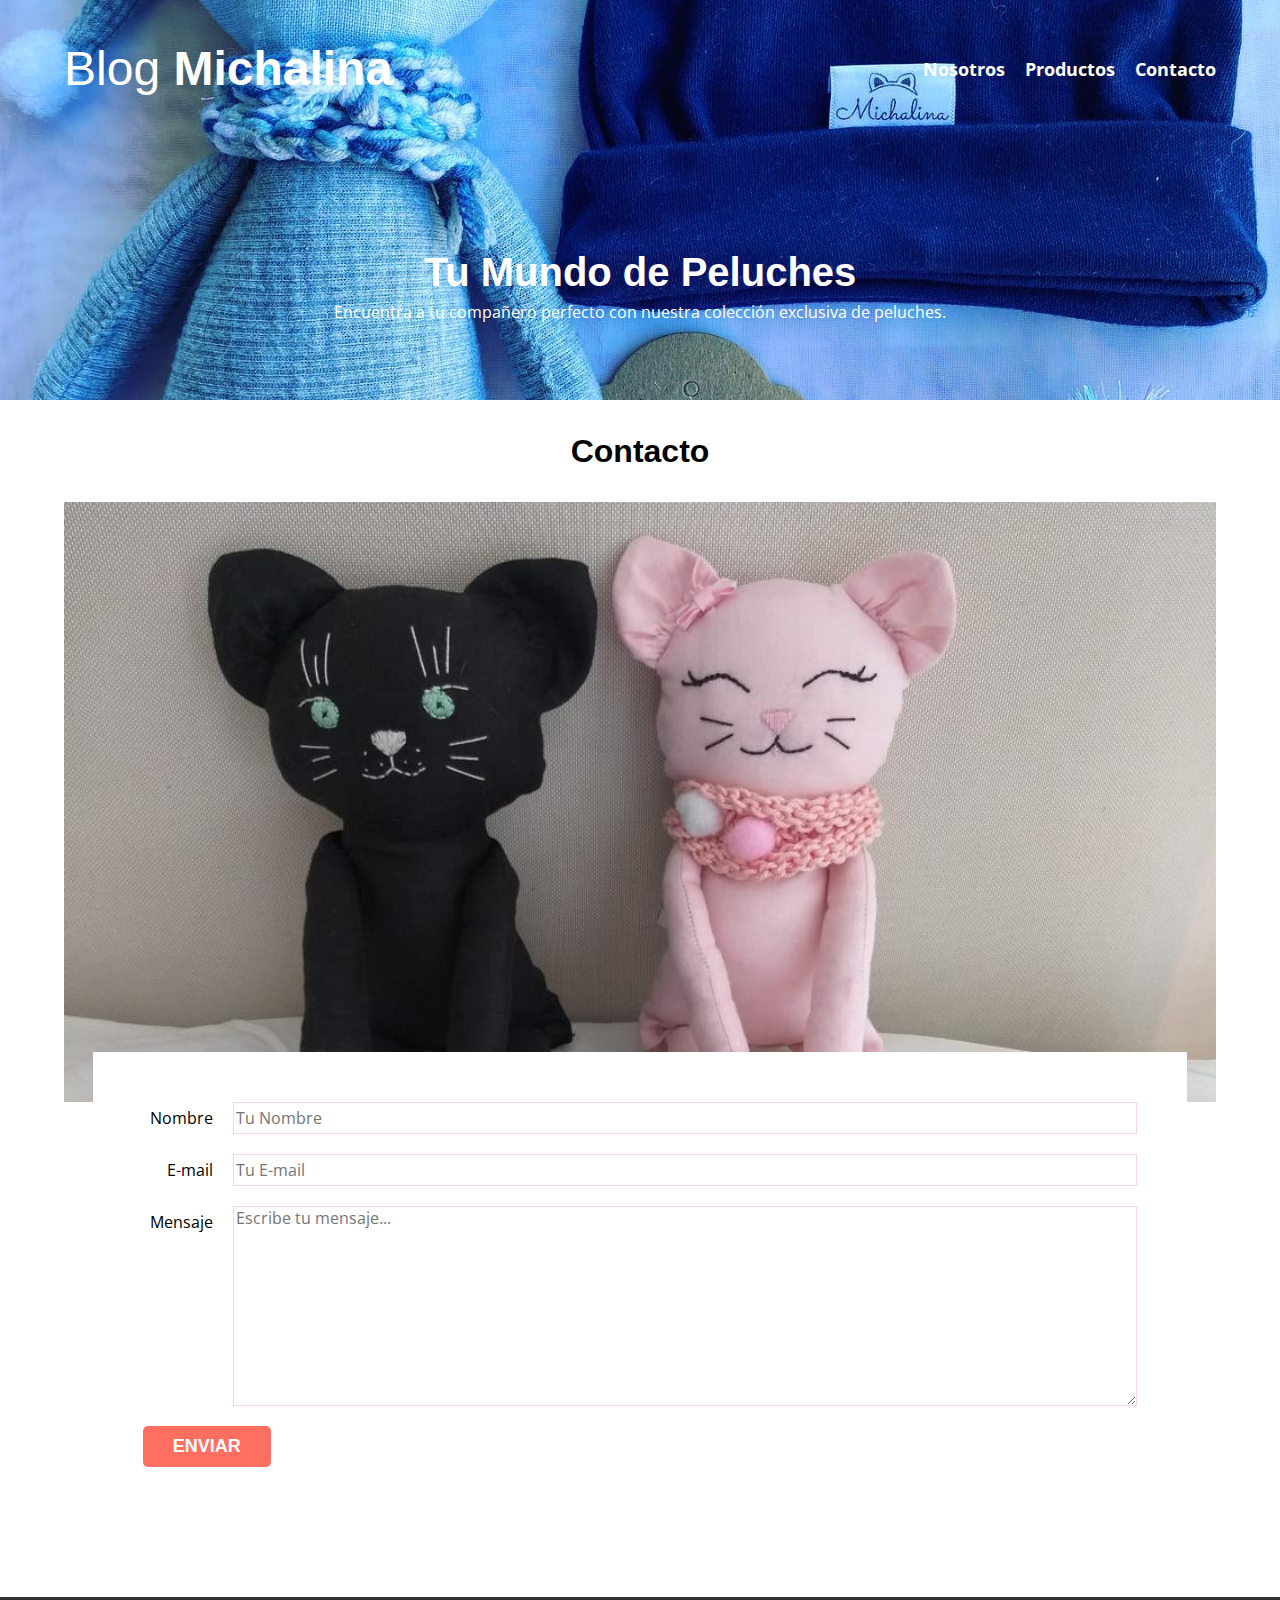
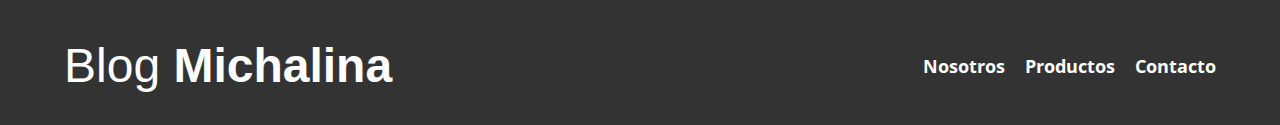
<file: contacto.html>
<!DOCTYPE html>
<html lang="en">

<head>
    <meta charset="UTF-8">
    <meta name="viewport" content="width=device-width, initial-scale=1.0">
    <title>Blog Michalina</title>
    <link rel="stylesheet" href="css/normalize.css">
    <link rel="preconnect" href="https://fonts.googleapis.com">
    <link rel="preconnect" href="https://fonts.gstatic.com" crossorigin>
    <link href="https://fonts.googleapis.com/css2?family=Open+Sans:wght@300;400;600&display=swap" rel="stylesheet">
    <link rel="stylesheet" href="css/style.css">
    <link rel="shortcut icon" href="img/gatorojo.png" type="image/png">
</head>

<body>

    <header class="header">
        <div class="contenedor">
            <div class="barra">
                <a class="logo" href="index.html">
                    <h1 class="logo__nombre no-margin centrar-texto">Blog<span class="logo__bold"> Michalina</span></h1>
                </a>

                <nav class="navegacion">
                    <a href="nosotros.html" class="navegacion__enlace">Nosotros</a>
                    <a href="productos.html" class="navegacion__enlace">Productos</a>
                    <a href="contacto.html" class="navegacion__enlace">Contacto</a>
                </nav>
            </div>
        </div>
        <div class="header__texto">
            <h2 class="no-margin">Tu Mundo de Peluches</h2>
            <p class="no-margin">Encuentra a tu compañero perfecto con nuestra colección exclusiva de peluches.</p>
        </div>
    </header>

    <main class="contenedor">
        <h3 class="centrar-texto">Contacto</h3>

        <div class="contacto-bg"></div>

        <form class="formulario">
            <div class="campo">
                <label class="campo__label" for="nombre">Nombre</label>
                <input class="campo__field" type="text" placeholder="Tu Nombre" id="nombre">
            </div>           
            <div class="campo">
                <label class="campo__label" for="email">E-mail</label>
                <input class="campo__field" type="email" placeholder="Tu E-mail" id="email">
            </div>
            <div class="campo">
                <label class="campo__label" for="mensaje">Mensaje</label>
                <textarea class="campo__field campo__field--texarea" id="mensaje" placeholder="Escribe tu mensaje..."></textarea>
            </div>

            <div class="campo">
                <input type="submit" value="Enviar" class="boton boton--secundario">
            </div>
        </form>
    </main>

    <footer class="footer">
        <div class="contenedor">
            <div class="barra">
                <a class="logo" href="index.html">
                    <h1 class="logo__nombre no-margin centrar-texto">Blog<span class="logo__bold"> Michalina</span></h1>
                </a>

                <nav class="navegacion">
                    <a href="nosotros.html" class="navegacion__enlace">Nosotros</a>
                    <a href="productos.html" class="navegacion__enlace">Productos</a>
                    <a href="contacto.html" class="navegacion__enlace">Contacto</a>
                </nav>
            </div>
        </div>
    </footer>
</body>

</html>
</file>
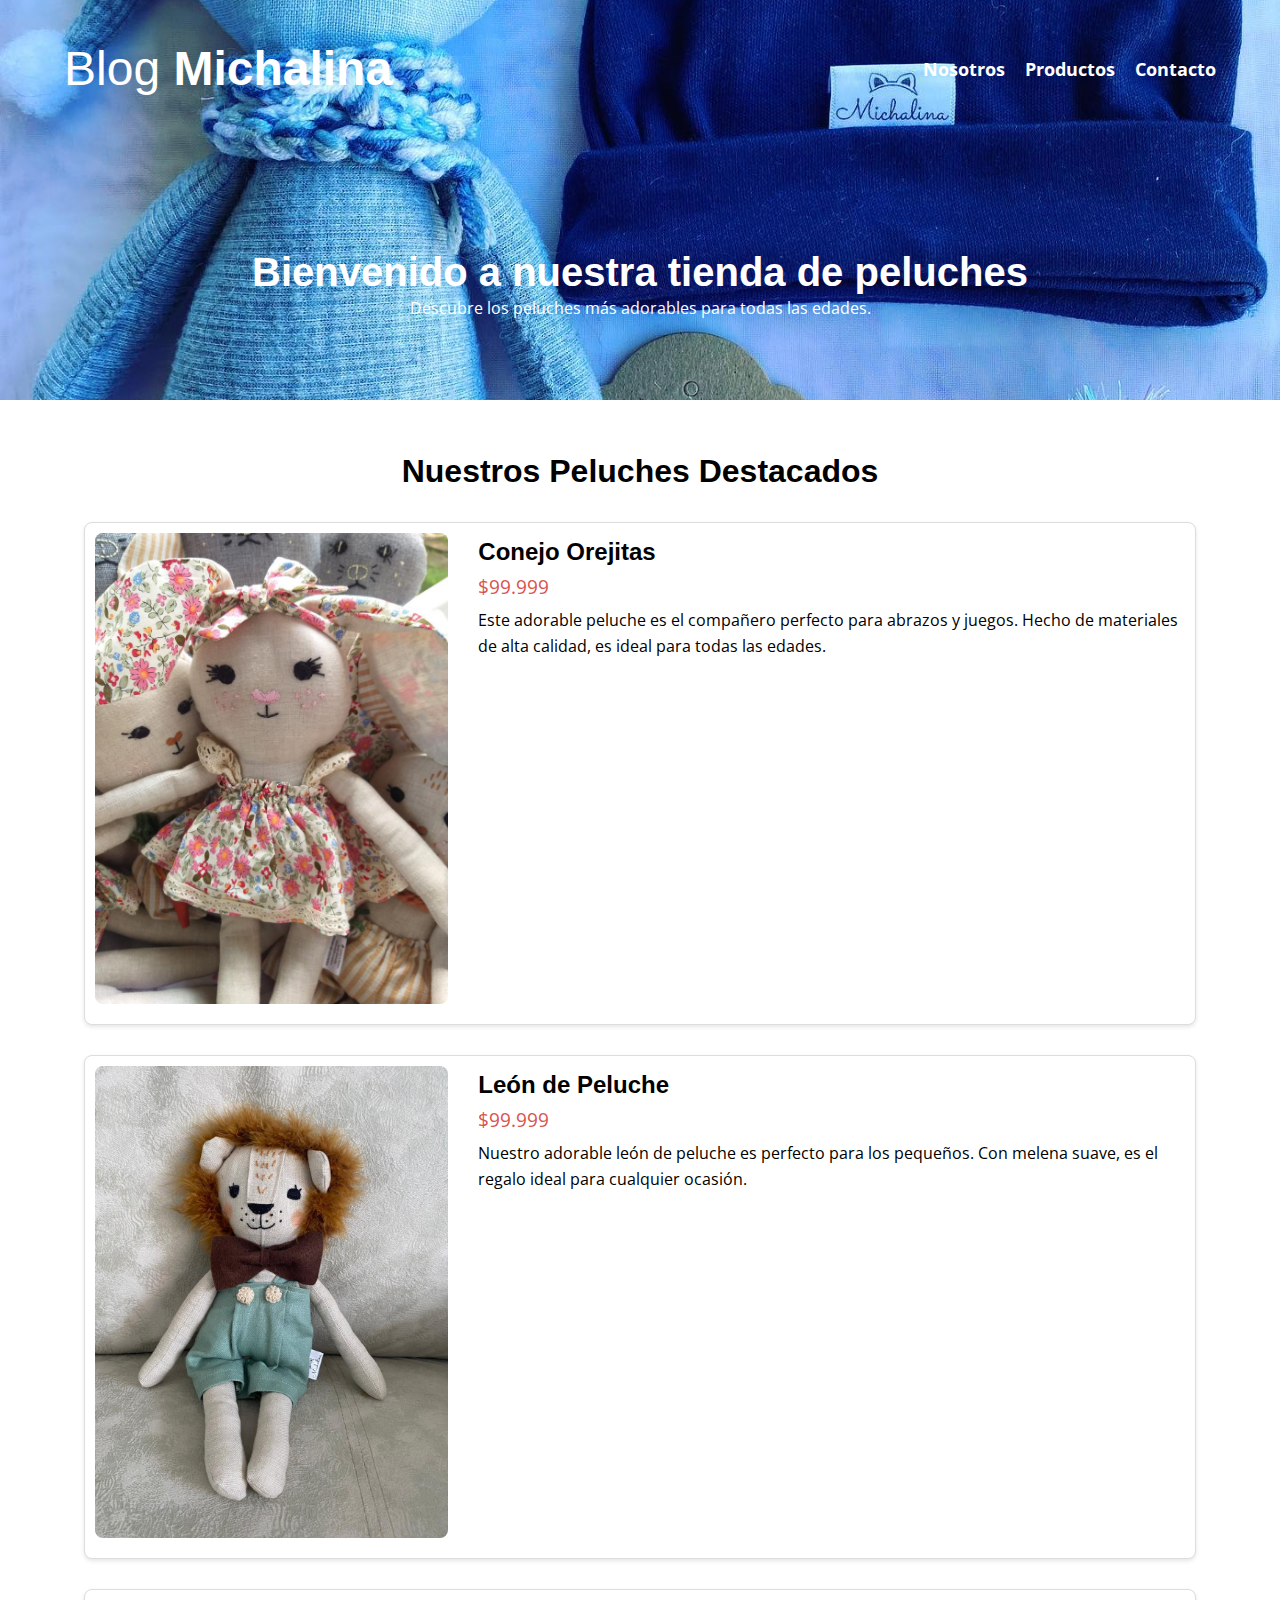
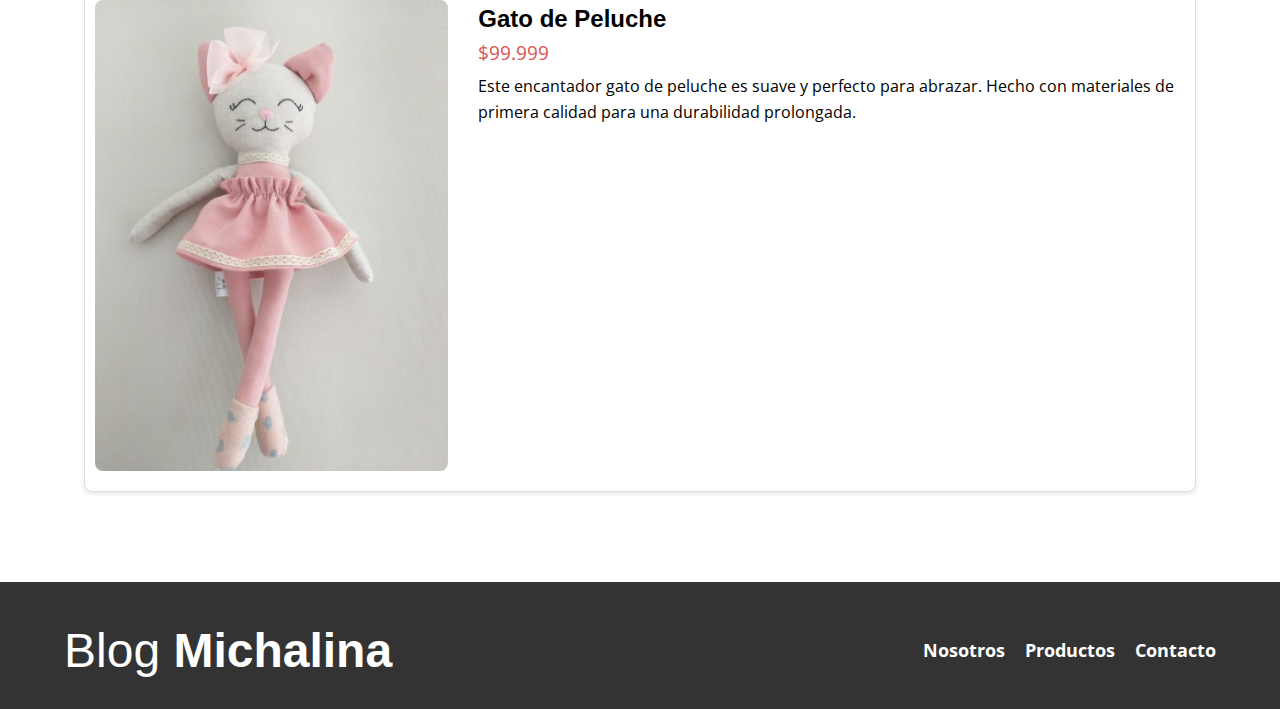
<file: entrada.html>
<!DOCTYPE html>
<html lang="en">

<head>
    <meta charset="UTF-8">
    <meta name="viewport" content="width=device-width, initial-scale=1.0">
    <title>Tienda de Peluches</title>
    <link rel="stylesheet" href="css/normalize.css">
    <link rel="preconnect" href="https://fonts.googleapis.com">
    <link rel="preconnect" href="https://fonts.gstatic.com" crossorigin>
    <link
        href="https://fonts.googleapis.com/css2?family=Asap:ital,wght@0,100..900;1,100..900&family=Krub:ital,wght@0,200;0,300;0,400;0,500;0,600;0,700;1,200;1,300;1,400;1,500;1,600;1,700&family=Open+Sans:ital,wght@0,300..800;1,300..800&family=Roboto:ital,wght@0,100;0,300;0,400;0,500;0,700;0,900;1,100;1,300;1,400;1,500;1,700;1,900&family=Staatliches&display=swap"
        rel="stylesheet">
    <link rel="stylesheet" href="css/style.css">
    <style>
        /* Agregar estilos personalizados para la tienda de peluches */
        .header img {
            max-width: 100%; /* Asegúrate de que la imagen no exceda el contenedor */
            height: auto; /* Mantén la proporción de la imagen */
            display: block; /* Evita el espacio debajo de la imagen */
            margin: 20px auto; /* Añade margen alrededor y centra la imagen */
        }

        main {
            padding: 20px; /* Añade espacio alrededor del contenido principal */
        }

        p {
            margin-bottom: 20px; /* Añade espacio entre párrafos */
            line-height: 1.6; /* Mejora la legibilidad */
        }

        .producto {
            display: flex;
            flex-wrap: wrap;
            margin-bottom: 30px;
        }

        .producto__imagen {
            flex: 1;
            margin-right: 20px;
        }

        .producto__imagen img {
            max-width: 100%;
            height: auto;
        }

        .producto__informacion {
            flex: 2;
        }

        .producto__titulo {
            font-size: 1.5em;
            margin-bottom: 10px;
        }

        .producto__precio {
            font-size: 1.2em;
            color: #d9534f;
            margin-bottom: 10px;
        }

        .producto__descripcion {
            font-size: 1em;
            margin-bottom: 20px;
        }
    </style>
</head>

<body>

    <header class="header">

        <div class="contenedor">
            <div class="barra">
                <a class="logo" href="index.html">
                    <h1 class="logo__nombre no-margin centrar-texto">Blog<span class="logo__bold"> Michalina</span></h1>
                </a>

                <nav class="navegacion">
                    <a href="nosotros.html" class="navegacion__enlace">Nosotros</a>
                    <a href="productos.html" class="navegacion__enlace">Productos</a>
                    <a href="contacto.html" class="navegacion__enlace">Contacto</a>
                </nav>

            </div>
        </div>
        <div class="header__texto">
            <h2 class="no-margin">Bienvenido a nuestra tienda de peluches</h2>
            <p class="no-margin">Descubre los peluches más adorables para todas las edades.</p>
        </div>

    </header>
    <main class="contenedor">
        <h3 class="centrar-texto">Nuestros Peluches Destacados</h3>

        <div class="producto">
            <div class="producto__imagen">
                <img src="img/Conejo1.jpeg" alt="Conejo">
            </div>

            <div class="producto__informacion">
                <h4 class="producto__titulo">Conejo Orejitas</h4>
                <p class="producto__precio">$99.999</p>
                <p class="producto__descripcion">
                    Este adorable peluche es el compañero perfecto para abrazos y juegos. Hecho de materiales de alta calidad, es ideal para todas las edades.
                </p>
            </div>
        </div>

        <div class="producto">
            <div class="producto__imagen">
                <img src="img/Leon2.jpeg" alt="Peluche de leon">
            </div>

            <div class="producto__informacion">
                <h4 class="producto__titulo">León de Peluche</h4>
                <p class="producto__precio">$99.999</p>
                <p class="producto__descripcion">
                    Nuestro adorable león de peluche es perfecto para los pequeños. Con melena suave, es el regalo ideal para cualquier ocasión.
                </p>
            </div>
        </div>

        <div class="producto">
            <div class="producto__imagen">
                <img src="img/Gato12.jpeg" alt="Peluche de Gato">
            </div>

            <div class="producto__informacion">
                <h4 class="producto__titulo">Gato de Peluche</h4>
                <p class="producto__precio">$99.999</p>
                <p class="producto__descripcion">
                    Este encantador gato de peluche es suave y perfecto para abrazar. Hecho con materiales de primera calidad para una durabilidad prolongada.
                </p>
            </div>
        </div>
    </main>
    <footer class="footer">
        <div class="contenedor">
            <div class="barra">
                <a class="logo" href="index.html">
                    <h1 class="logo__nombre no-margin centrar-texto">Blog<span class="logo__bold"> Michalina</span></h1>
                </a>

                <nav class="navegacion">
                    <a href="nosotros.html" class="navegacion__enlace">Nosotros</a>
                    <a href="productos.html" class="navegacion__enlace">Productos</a>
                    <a href="contacto.html" class="navegacion__enlace">Contacto</a>
                </nav>

            </div>
        </div>
    </footer>
</body>

</html>
</file>
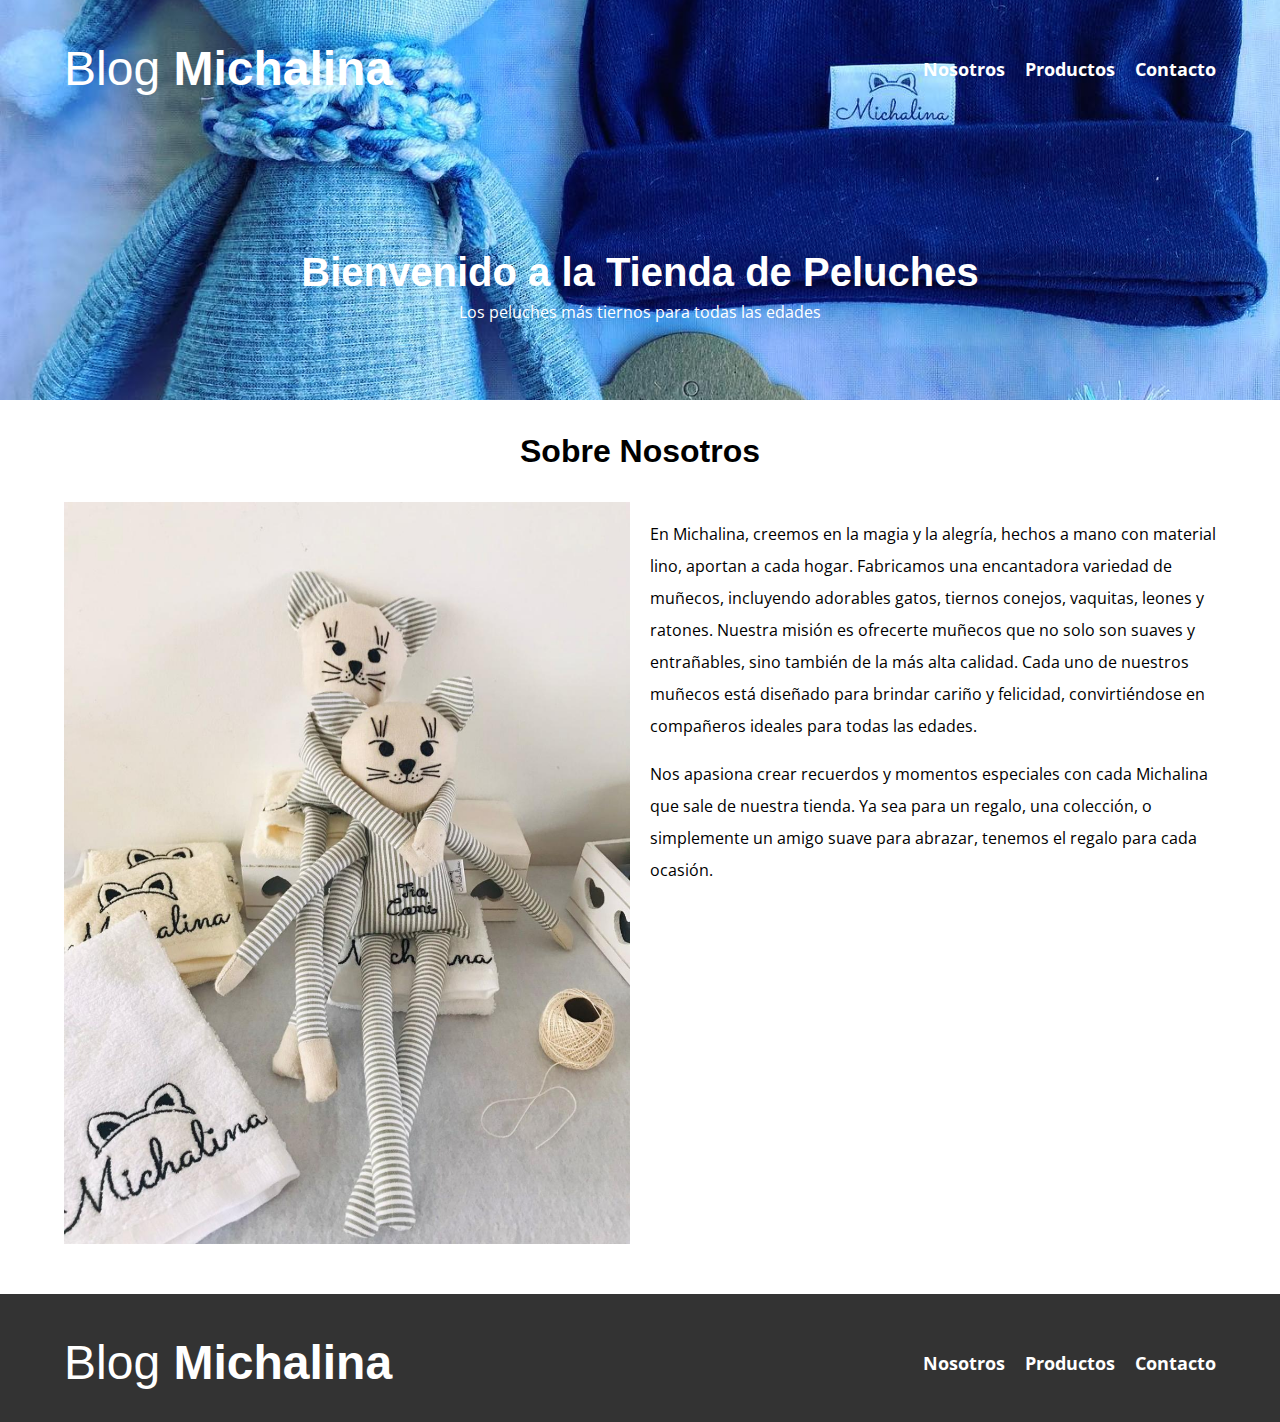
<file: nosotros.html>
<!DOCTYPE html>
<html lang="en">

<head>
    <meta charset="UTF-8">
    <meta name="viewport" content="width=device-width, initial-scale=1.0">
    <title>Blog Michalina</title>
    <link rel="stylesheet" href="css/normalize.css">
    <link rel="preconnect" href="https://fonts.googleapis.com">
    <link rel="preconnect" href="https://fonts.gstatic.com" crossorigin>
    <link
        href="https://fonts.googleapis.com/css2?family=PT+Sans:wght@400;700&family=Open+Sans:wght@300;400;600&display=swap"
        rel="stylesheet">
    <link rel="stylesheet" href="css/style.css">
    <link rel="shortcut icon" href="img/gatorojo.png" type="image/png">
</head>

<body>

    <header class="header">

        <div class="contenedor">
            <div class="barra">
                <a class="logo" href="index.html">
                    <h1 class="logo__nombre no-margin centrar-texto">Blog<span class="logo__bold"> Michalina</span></h1>
                </a>

                <nav class="navegacion">
                    <a href="nosotros.html" class="navegacion__enlace">Nosotros</a>
                    <a href="productos.html" class="navegacion__enlace">Productos</a>
                    <a href="contacto.html" class="navegacion__enlace">Contacto</a>
                </nav>

            </div>
        </div>
        <div class="header__texto">
            <h2 class="no-margin">Bienvenido a la Tienda de Peluches</h2>
            <p class="no-margin">Los peluches más tiernos para todas las edades</p>
        </div>

    </header>

    <main class="contenedor">
        <h3 class="centrar-texto">Sobre Nosotros</h3>

        <div class="sobre-nosotros">
            <div class="sobre-nosotros__imagen">
                <img src="img/Multimedia rayas.jpeg" alt="imagen nosotros">
            </div>
            <div class="sobre-nosotros__texto">
                <p>
                    En Michalina, creemos en la magia y la alegría,
                    hechos a mano con material lino, aportan a cada hogar.
                    Fabricamos una encantadora variedad de muñecos, incluyendo adorables gatos,
                    tiernos conejos, vaquitas, leones y ratones. Nuestra misión es ofrecerte
                    muñecos que no solo son suaves y entrañables, sino también de la más
                    alta calidad. Cada uno de nuestros muñecos está diseñado para brindar
                    cariño y felicidad, convirtiéndose en compañeros ideales para todas
                    las edades.
                </p>

                <p>
                    Nos apasiona crear recuerdos y momentos especiales con cada Michalina que
                    sale de nuestra tienda. Ya sea para un regalo, una colección, o simplemente
                    un amigo suave para abrazar, tenemos el regalo para cada ocasión.
                </p>
            </div>
        </div>
    </main>

    <footer class="footer">
        <div class="contenedor">
            <div class="barra">
                <a class="logo" href="index.html">
                    <h1 class="logo__nombre no-margin centrar-texto">Blog<span class="logo__bold"> Michalina</span></h1>
                </a>

                <nav class="navegacion">
                    <a href="nosotros.html" class="navegacion__enlace">Nosotros</a>
                    <a href="productos.html" class="navegacion__enlace">Productos</a>
                    <a href="contacto.html" class="navegacion__enlace">Contacto</a>
                </nav>

            </div>
        </div>
    </footer>
</body>

</html>
</file>
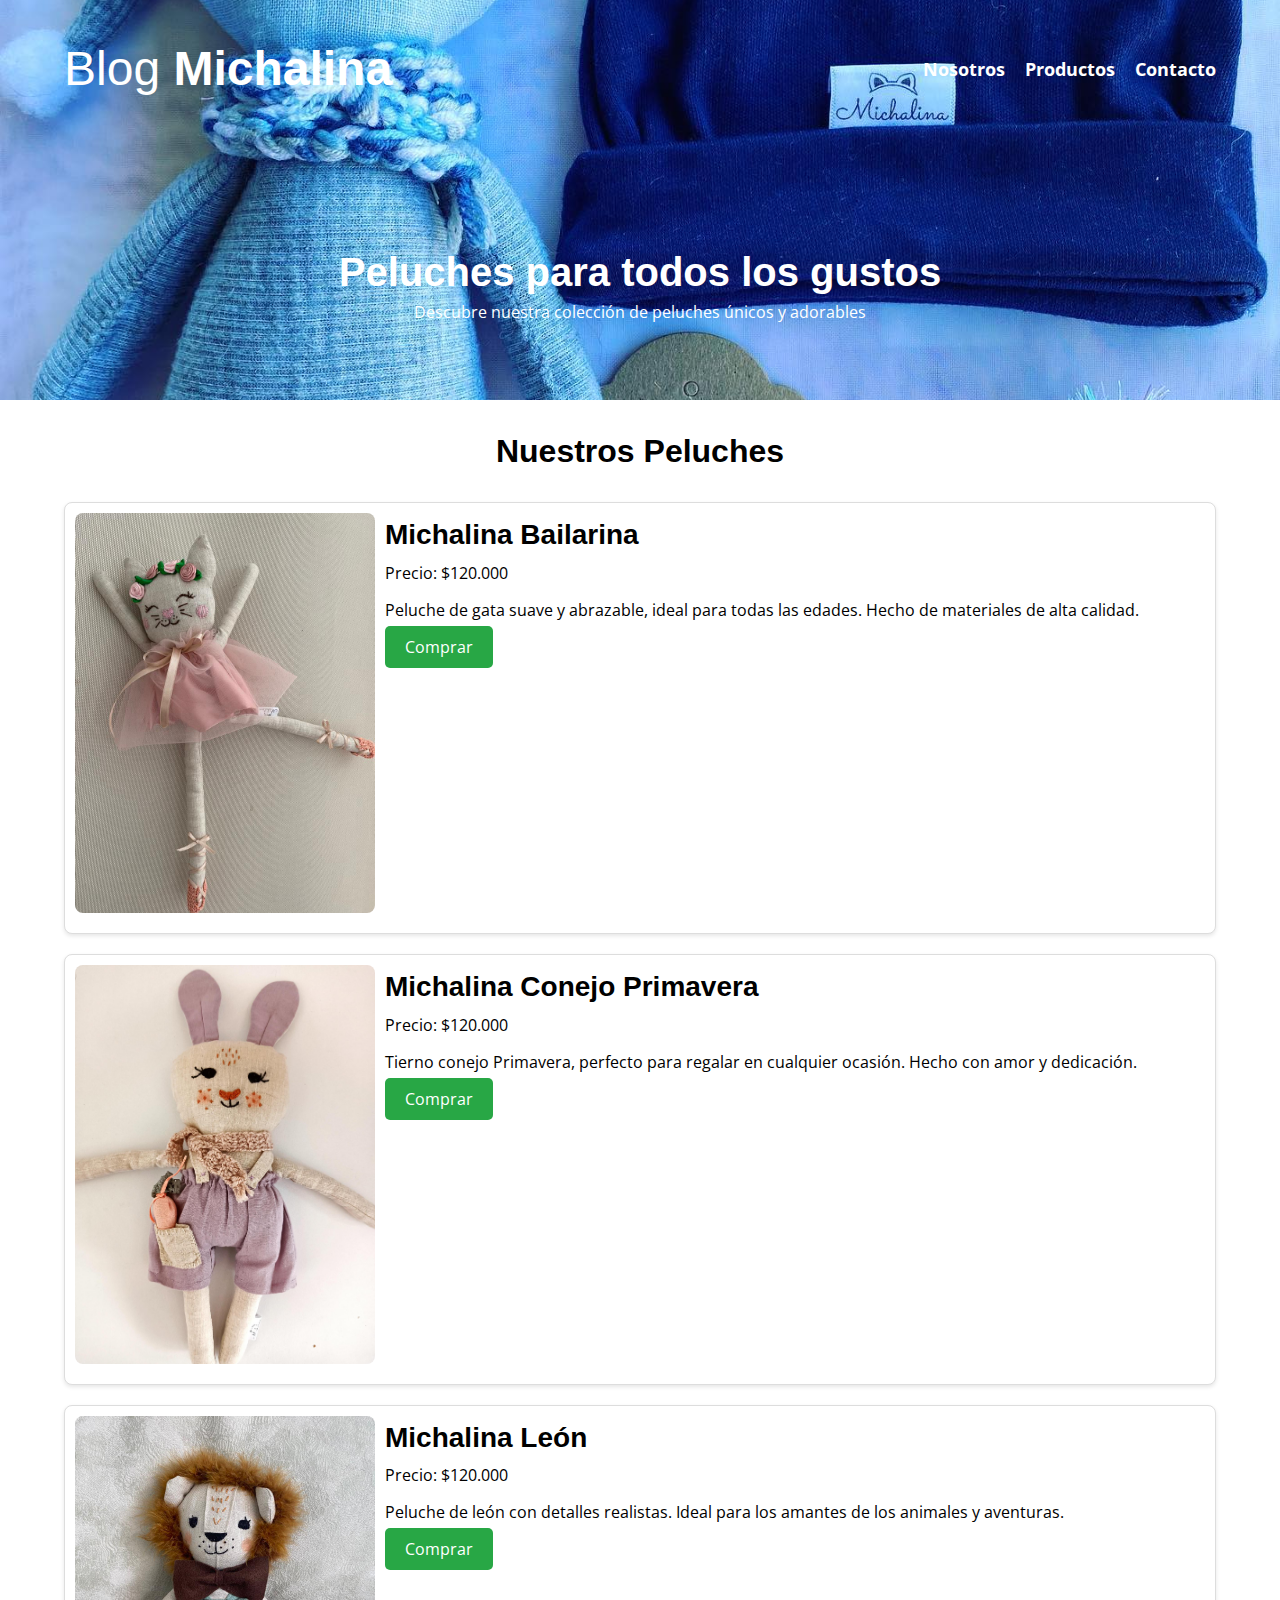
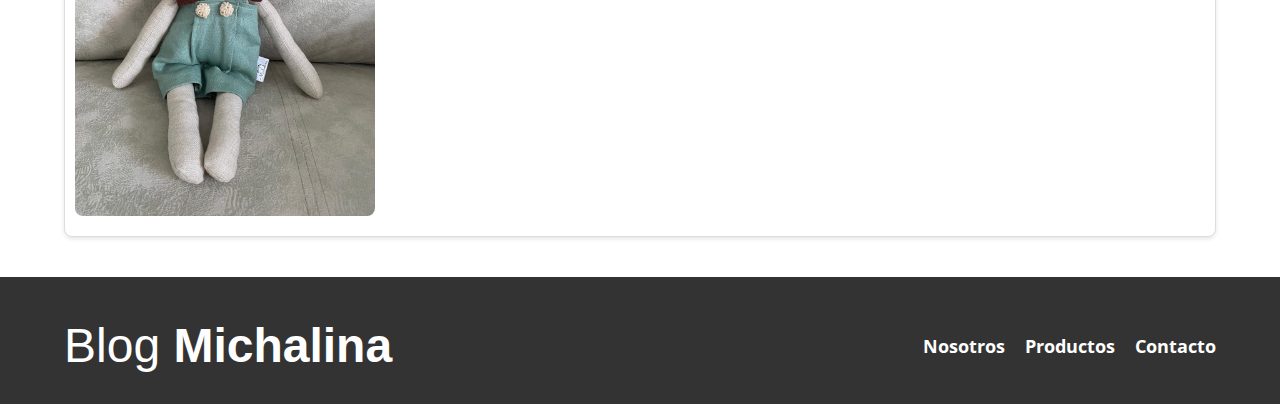
<file: productos.html>
<!DOCTYPE html>
<html lang="en">

<head>
    <meta charset="UTF-8">
    <meta name="viewport" content="width=device-width, initial-scale=1.0">
    <title>Blog Michalina</title>
    <link rel="stylesheet" href="css/normalize.css">
    <link rel="preconnect" href="https://fonts.googleapis.com">
    <link rel="preconnect" href="https://fonts.gstatic.com" crossorigin>
    <link
        href="https://fonts.googleapis.com/css2?family=PT+Sans:wght@400;700&family=Open+Sans:wght@300;400;700&display=swap"
        rel="stylesheet">
    <link rel="stylesheet" href="css/style.css">
    <link rel="shortcut icon" href="img/gatorojo.png" type="image/png">
</head>

<body>

    <header class="header">

        <div class="contenedor">
            <div class="barra">
                <a class="logo" href="index.html">
                    <h1 class="logo__nombre no-margin centrar-texto">Blog<span class="logo__bold"> Michalina</span></h1>
                </a>

                <nav class="navegacion">
                    <a href="nosotros.html" class="navegacion__enlace">Nosotros</a>
                    <a href="productos.html" class="navegacion__enlace">Productos</a>
                    <a href="contacto.html" class="navegacion__enlace">Contacto</a>
                </nav>

            </div>
        </div>
        <div class="header__texto">
            <h2 class="no-margin">Peluches para todos los gustos</h2>
            <p class="no-margin">Descubre nuestra colección de peluches únicos y adorables</p>
        </div>

    </header>
    <main class="contenedor">
        <h3 class="centrar-texto">Nuestros Peluches</h3>

        <div class="producto">
            <div class="producto__imagen">
                <img src="img/Gato5.jpeg" alt="Imagen del peluche">
            </div>

            <div class="producto__informacion">
                <h4 class="no-margin"> Michalina Bailarina</h4>
                <p class="producto__label">Precio:
                    <span class="producto__info">$120.000</span>
                </p>
                <!-- <p class="producto__label">Tamaño:
                    <span class="producto__info">30 cm</span>
                </p> -->
                <p class="producto__descripcion">
                    Peluche de gata suave y abrazable, ideal para todas las edades. Hecho de materiales de alta calidad.
                </p>
                <a href="https://wa.me/573013276568" target="_blank" class="boton-comprar">Comprar</a>
            </div> <!--.producto__informacion--> 
        </div> <!--.producto-->

        <div class="producto">
            <div class="producto__imagen">
                <img src="img/Multimedia (7).jpeg" alt="Imagen del peluche">
            </div>

            <div class="producto__informacion">
                <h4 class="no-margin"> Michalina Conejo Primavera</h4>
                <p class="producto__label">Precio:
                    <span class="producto__info">$120.000</span>
                </p>
                <!-- <p class="producto__label">Tamaño:
                    <span class="producto__info">25 cm</span>
                </p> -->
                <p class="producto__descripcion">
                    Tierno conejo Primavera, perfecto para regalar en cualquier ocasión. Hecho con amor y dedicación.
                </p>
                <a href="https://wa.me/573013276568" target="_blank" class="boton-comprar">Comprar</a>
            </div> <!--.producto__informacion--> 
        </div> <!--.producto-->

        <div class="producto">
            <div class="producto__imagen">
                <img src="img/Leon2.jpeg" alt="Imagen del peluche">
            </div>

            <div class="producto__informacion">
                <h4 class="no-margin"> Michalina León</h4>
                <p class="producto__label">Precio:
                    <span class="producto__info">$120.000</span>
                </p>
                <!-- <p class="producto__label">Tamaño:
                    <span class="producto__info">40 cm</span>
                </p> -->
                <p class="producto__descripcion">
                    Peluche de león con detalles realistas. Ideal para los amantes de los animales y aventuras.
                </p>
                <a href="https://wa.me/573013276568" target="_blank" class="boton-comprar">Comprar</a>
            </div> <!--.producto__informacion--> 
        </div> <!--.producto-->
    </main>
    <footer class="footer">
        <div class="contenedor">
            <div class="barra">
                <a class="logo" href="index.html">
                    <h1 class="logo__nombre no-margin centrar-texto">Blog<span class="logo__bold"> Michalina</span></h1>
                </a>

                <nav class="navegacion">
                    <a href="nosotros.html" class="navegacion__enlace">Nosotros</a>
                    <a href="productos.html" class="navegacion__enlace">Productos</a>
                    <a href="contacto.html" class="navegacion__enlace">Contacto</a>
                </nav>

            </div>
        </div>
    </footer>
</body>

</html>
</file>
<file: css/style.css>
:root {
    --fuenteHeading: 'Comic Sans MS', cursive, sans-serif; /* Fuente amigable y juguetona */
    --fuenteParrafos: 'Open Sans', sans-serif;

    --primario: #ff6f61; /* Color suave, amigable */
    --gris: #f7d6e0; /* Gris pastel */
    --blanco: #ffffff;
    --negro: #333333; /* Un negro más suave */
}

html {
    box-sizing: border-box;
    font-size: 62.5%;
}

*,
*:before,
*:after {
    box-sizing: inherit;
}

body {
    font-family: var(--fuenteParrafos);
    font-size: 1.6rem;
    line-height: 2;
}

/** Globales **/
.contenedor {
    max-width: 120rem;
    width: 90%;
    margin: 0 auto;
}

a {
    text-decoration: none;
}

h1,
h2,
h3,
h4 {
    font-family: var(--fuenteHeading);
    line-height: 1.2;
}

h1 {
    font-size: 4.8rem;
}

h2 {
    font-size: 4rem;
}

h3 {
    font-size: 3.2rem;
}

h4 {
    font-size: 2.8rem;
}

img {
    max-width: 100%;
}

/** Utilidades **/
.no-margin {
    margin: 0;
}

.no-padding {
    padding: 0;
}

.centrar-texto {
    text-align: center;
}

/** Header **/
.header {
    background-image: url(../img/cociendo.JPG); /* Cambiar la imagen de fondo a algo relacionado con peluches */
    height: 40rem;
    background-size: cover;
    background-repeat: no-repeat;
    background-position: center center;
}



.header__texto {
    text-align: center;
    color: var(--blanco);
    margin-top: 5rem;
}

@media (min-width: 768px) {
    .header__texto {
        margin-top: 15rem;
    }
}

.barra {
    padding-top: 4rem;
}

@media (min-width: 768px) {
    .barra {
        display: flex;
        justify-content: space-between;
        align-items: center;
    }
}

.logo {
    color: var(--blanco);
}

.logo__nombre {
    font-weight: 400;
}

.logo__bold {
    font-weight: 700;
}

@media (min-width: 768px) {
    .navegacion {
        display: flex;
        gap: 2rem;
    }
}

.navegacion__enlace {
    display: block;
    text-align: center;
    font-size: 1.8rem;
    color: var(--blanco);
    font-weight: bold;
}

@media (min-width: 768px) {
    .contenido-principal {
        display: grid;
        grid-template-columns: 2fr 1fr;
        column-gap: 4rem;
    }
}

.entrada {
    border-bottom: 1px solid var(--gris);
    margin-bottom: 2rem;
}

.entrada:last-of-type {
    border: none;
    margin-bottom: 0;
}

.boton {
    display: block;
    font-family: var(--fuenteHeading);
    color: var(--blanco);
    text-align: center;
    padding: 1rem 3rem;
    font-size: 1.8rem;
    text-transform: uppercase;
    font-weight: 700;
    margin-bottom: 2rem;
    border: none;
    border-radius: 5px; /* Bordes redondeados para un look más suave */
}

.boton:hover {
    cursor: pointer;
    background-color: #ff8a75; /* Color de hover */
}

.boton--primario {
    background-color: var(--negro);
}

.boton--secundario {
    background-color: var(--primario);
}

.cursos {
    list-style: none;
}

.widget-curso {
    border-bottom: 1px solid var(--gris);
    margin-bottom: 2rem;
}

.widget-curso:last-of-type {
    border: none;
    margin-bottom: 0;
}

.widget-curso__label {
    font-family: var(--fuenteHeading);
    font-weight: bold;
}

.widget-curso__info {
    font-weight: normal;
}

.widget-curso__label,
.widget-curso__info {
    font-size: 2rem;
}

.footer {
    background-color: var(--negro);
    padding-bottom: 3rem;
    margin-top: 4rem;
}

/** Sobre Nosotros **/
@media (min-width: 768px) {
    .sobre-nosotros {
        display: grid;
        grid-template-columns: repeat(2, 1fr);
        column-gap: 2rem;
    }
}

/** Cursos **/
.curso {
    padding: 3rem 0;
    border-bottom: 1px solid var(--gris);
}

@media (min-width: 768px) {
    .curso {
        display: grid;
        grid-template-columns: 1fr 2fr;
        column-gap: 2rem;
    }
}

.curso:last-of-type {
    border: none;
}

.curso__label {
    font-family: var(--fuenteHeading);
    font-weight: bold;
}

.curso__info {
    font-weight: normal;
}

.curso__label,
.curso__info {
    font-size: 2rem;
}

/** Contacto **/
.contacto-bg {
    background-image: url(../img/Gato8.jpeg); /* Fondo de contacto relacionado con peluches */
    height: 60rem;
    background-size: cover;
    background-repeat: no-repeat;
}

.formulario {
    background-color: var(--blanco);
    margin: -5rem auto 0 auto;
    width: 95%;
    padding: 5rem;
}

.campo {
    display: flex;
    margin-bottom: 2rem;
}

.campo__label {
    flex: 0 0 9rem;
    text-align: right;
    padding-right: 2rem;
}

.campo__field {
    flex: 1;
    border: 1px solid var(--gris);
}

.campo__field--texarea {
    height: 20rem;
}

/* Estilo para la imagen de los productos */
.producto__imagen img {
    width: 100%;
    height: auto;
    max-width: 300px; /* Ajusta según el tamaño máximo deseado */
    object-fit: cover; /* Mantiene la proporción y recorta si es necesario */
    border-radius: 8px; /* Opcional: bordes redondeados */
    display: block; /* Asegura que la imagen sea un bloque para evitar márgenes extra */
    margin-bottom: 1rem; /* Espacio debajo de la imagen */
}

/* Estilo para la información del producto */
.producto__informacion {
    margin-left: 1rem; /* Espacio a la izquierda del texto respecto a la imagen */
    /* Puedes ajustar este margen según el diseño que prefieras */
}

/* Opcional: Estilo para el contenedor del producto */
.producto {
    display: flex;
    align-items: flex-start; /* Alinea la imagen y la información en la parte superior */
    margin-bottom: 2rem; /* Espacio entre los productos */
    padding: 1rem;
    border: 1px solid #ddd; /* Línea de borde para separación */
    border-radius: 8px; /* Bordes redondeados del contenedor */
    box-shadow: 0 2px 4px rgba(0, 0, 0, 0.1); /* Sombra suave */
    background-color: #fff; /* Fondo blanco para el contenedor */
}

/* Estilo para los encabezados y descripciones del producto */
.producto__informacion h4, .producto__informacion p {
    margin: 0.5rem 0; /* Espacio arriba y abajo de los elementos de texto */
}


.muñeco {
    text-align: center; /* Centrar el texto y la imagen */
    margin: 0 auto; /* Asegurar que el contenedor esté centrado */
    max-width: 800px; /* Limitar el ancho para que no ocupe toda la página */
    padding: 20px; /* Añadir un poco de espacio interno */
}

.muñeco__imagen {
    max-width: 70%; /* Asegura que la imagen no exceda el ancho del contenedor */
    height: auto; /* Mantiene la proporción de la imagen */
    border-radius: 10px; /* Esquinas redondeadas */
    margin: 20px 0; /* Añade espacio alrededor de la imagen */
}

.consejo {
    text-align: center; /* Centrar el texto */
    margin: 20px auto; /* Espaciado alrededor del contenedor */
    max-width: 800px; /* Limitar el ancho del párrafo */
}

.video {
    text-align: center; /* Centrar el video */
    margin: 20px auto; /* Espaciado alrededor del contenedor */
}

.boton-comprar {
    background-color: #28a745; /* Color de fondo verde */
    color: white; /* Color del texto */
    border: none; /* Sin borde */
    border-radius: 5px; /* Esquinas redondeadas */
    padding: 10px 20px; /* Espaciado interno */
    cursor: pointer; /* Cambia el cursor al pasar sobre el botón */
    font-size: 16px; /* Tamaño de fuente */
    margin-top: 15px; /* Margen superior para separación */
    transition: background-color 0.3s; /* Transición suave para el efecto hover */
}

.boton-comprar:hover {
    background-color: #218838; /* Color más oscuro al pasar el ratón */
}
</file>
